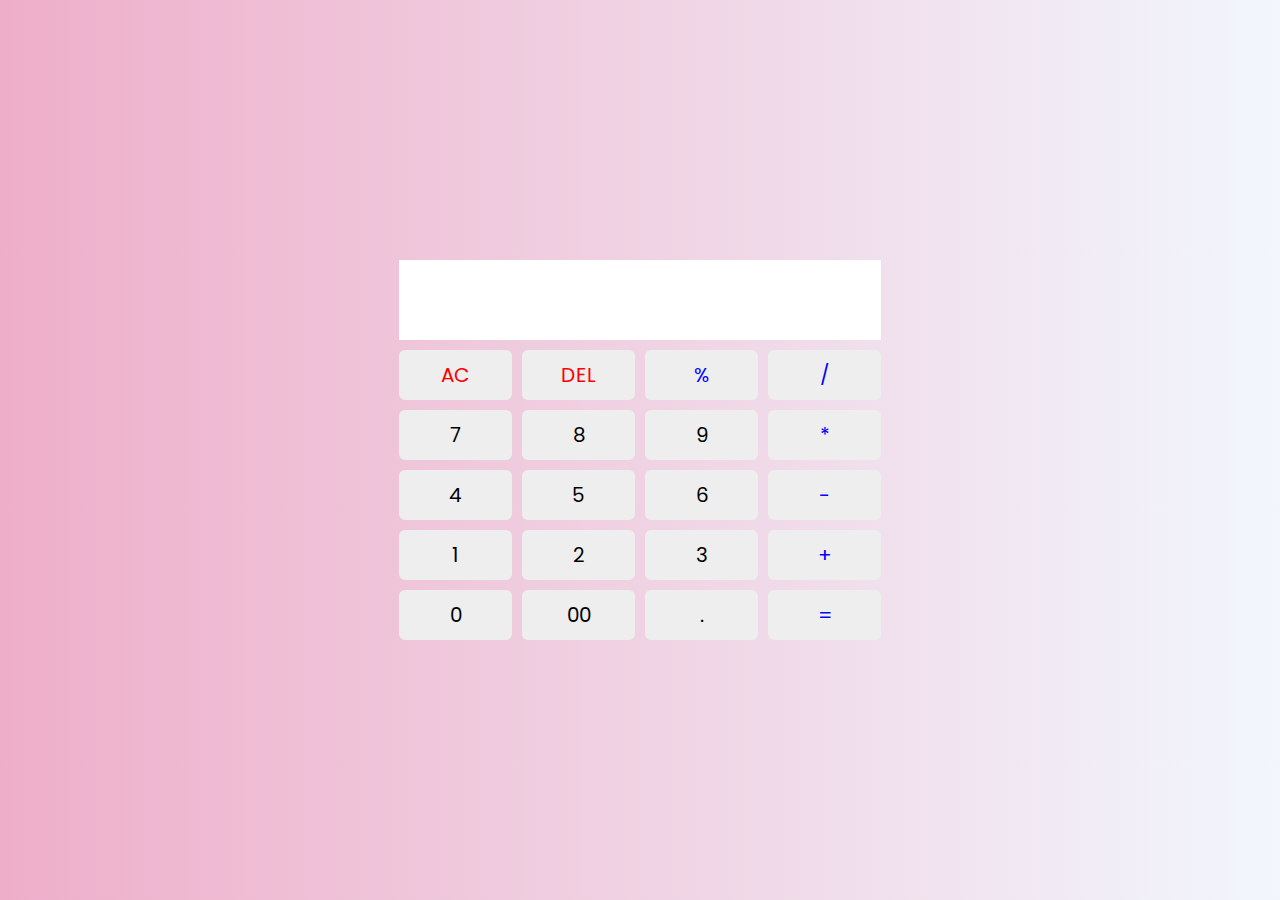
<file: LEVEL 1/Level 1 Task 3 Calculator/index.html>
<!DOCTYPE html>
<html lang="en">
<head>
    <meta charset="UTF-8">
    <meta name="viewport" content="width=device-width, initial-scale=1.0">
    <title>Calculator</title>
    <link rel="stylesheet" href="style.css">
    
</head>
<body>
    <div class="=container">
        <input type="text" class="display" />
    <div class="buttons">
        <button class="operator1" data-value="AC">AC</button>
        <button class="operator1" data-value="DEL">DEL</button>
        <button class="operator" data-value="%">%</button>
        <button class="operator" data-value="/">/</button>

        <button data-value="7">7</button>
        <button data-value="8">8</button>
        <button data-value="9">9</button>
        <button class="operator" data-value="*">*</button>

        <button data-value="4">4</button>
        <button data-value="5">5</button>
        <button data-value="6">6</button>
        <button class="operator" data-value="-">-</button>

        <button data-value="1">1</button>
        <button data-value="2">2</button>
        <button data-value="3">3</button>
        <button class="operator" data-value="+">+</button>

        <button data-value="0">0</button>
        <button data-value="00">00</button>
        <button data-value=".">.</button>
        <button class="operator" data-value="=">=</button>
    </div>

    </div>
    <script src="script.js"></script>
</body>
</html>
</file>
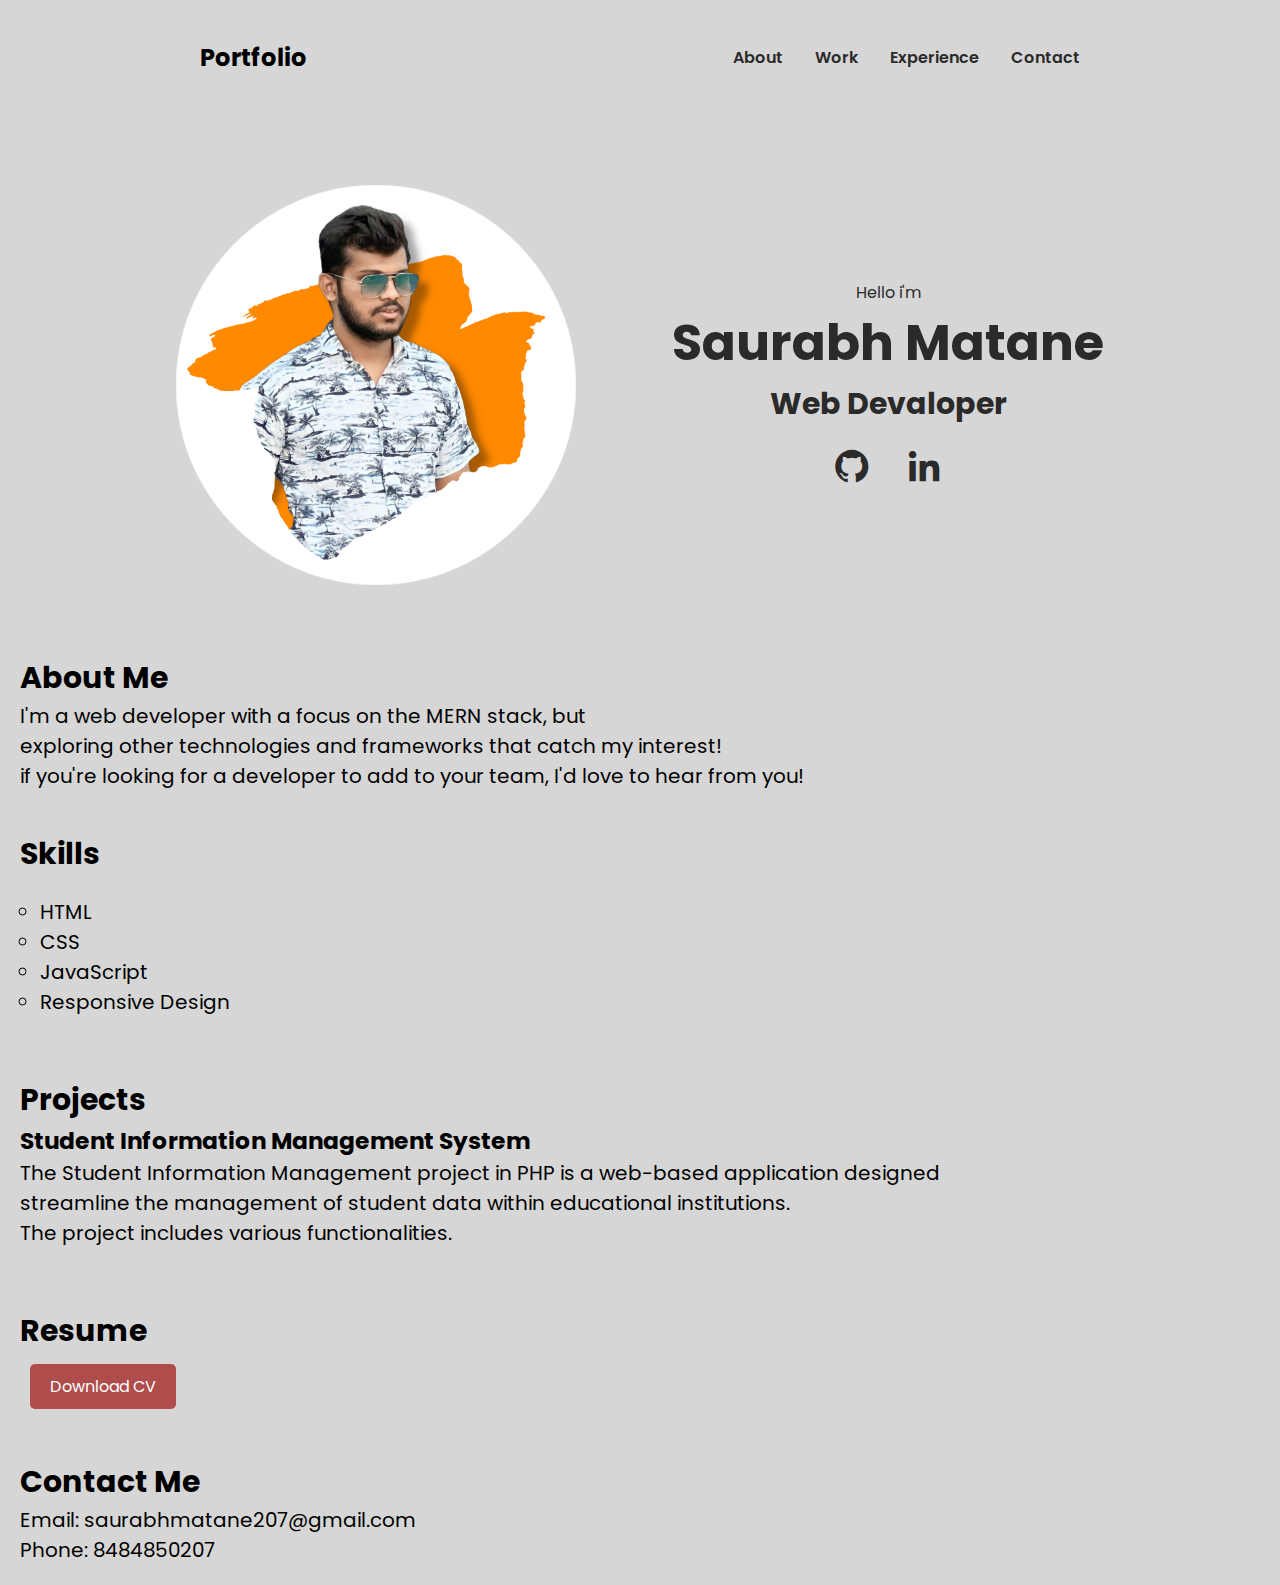
<file: LEVEL 1/Level1 Task 2 Portfolio/index.html>
<!DOCTYPE html>
<html lang="en">

<head>
    <meta charset="UTF-8">
    <meta name="viewport" content="width=device-width, initial-scale=1.0">
    <title>Portfolio</title>
    <link rel="stylesheet" href="style.css">

    <!-- Boxicons CSS -->
    <link href='https://unpkg.com/boxicons@2.1.4/css/boxicons.min.css' rel='stylesheet'>
</head>

<body onload="document.body.style.opacity='1'">
    <div class="hero">
        <div class="nav">
            <div class="logo">
                <h2>Portfolio</h2>
            </div>
            <div class="link">
                <ul>
                    <li><a href="#" class="active">About</a></li>
                    <li><a href="#">Work</a></li>
                    <li><a href="#">Experience</a></li>
                    <li><a href="#">Contact</a></li>
                </ul>
            </div>
        </div>

        <div class="main">
            <img src="img/main1.png" alt="men" class="men">
            <div class="main-detil">
                <p>Hello i'm</p>
                <h1>Saurabh Matane</h1>
                <h4>Web Devaloper</h4>

                

                <div class="social">
                    <a href="https://github.com/rider207" target="_blank"><i class='bx bxl-github'></i></a>
                    <a href="https://www.linkedin.com/in/saurabh-matane-r500207" target="_blank"><i class='bx bxl-linkedin'></i></a>
                </div>
            </div>
        </div>
        <br><br>


        <section id="about">
            <h2>About Me</h2>
            
            <p>I'm a web developer with a focus on the MERN stack, but <br> exploring other technologies and frameworks that catch my interest! <br>if you're looking for a developer to add to your team, I'd love to hear from you!</p>
          </section>
        
          <!-- Skills Section -->
          <section id="skills">
            <h2>Skills</h2>
            <ul type="circle">
              <li>HTML</li>
              <li>CSS</li>
              <li>JavaScript</li>
              <li>Responsive Design</li>
            </ul>
          </section>
        
          <!-- Projects Section -->
          <section id="projects">
            <h2>Projects</h2>
            <div class="project">
              <h3>Student Information Management System</h3>
            
              <p> The Student Information Management project in PHP is a web-based application designed <br> streamline the management of student data within educational institutions. <br>
                The project includes various functionalities.</p>
            </div>
           
          </section>
        
          <!-- Resume Section -->
          <section id="resume">
            <h2>Resume</h2>
            <a href="https://drive.google.com/file/d/1PXk0Jhq8f6Cw_eIOBAUyHN7WurtzoMqd/view?usp=drive_link" target="_blank"><button class="btn1">Download CV</button></a>
          </section>
        
          <!-- Contact Section -->
          <section id="contact">
            <h2>Contact Me</h2>
            <p>Email: saurabhmatane207@gmail.com</p>
            <p>Phone: 8484850207</p>
           </section>
       
</body>

</html>
</file>
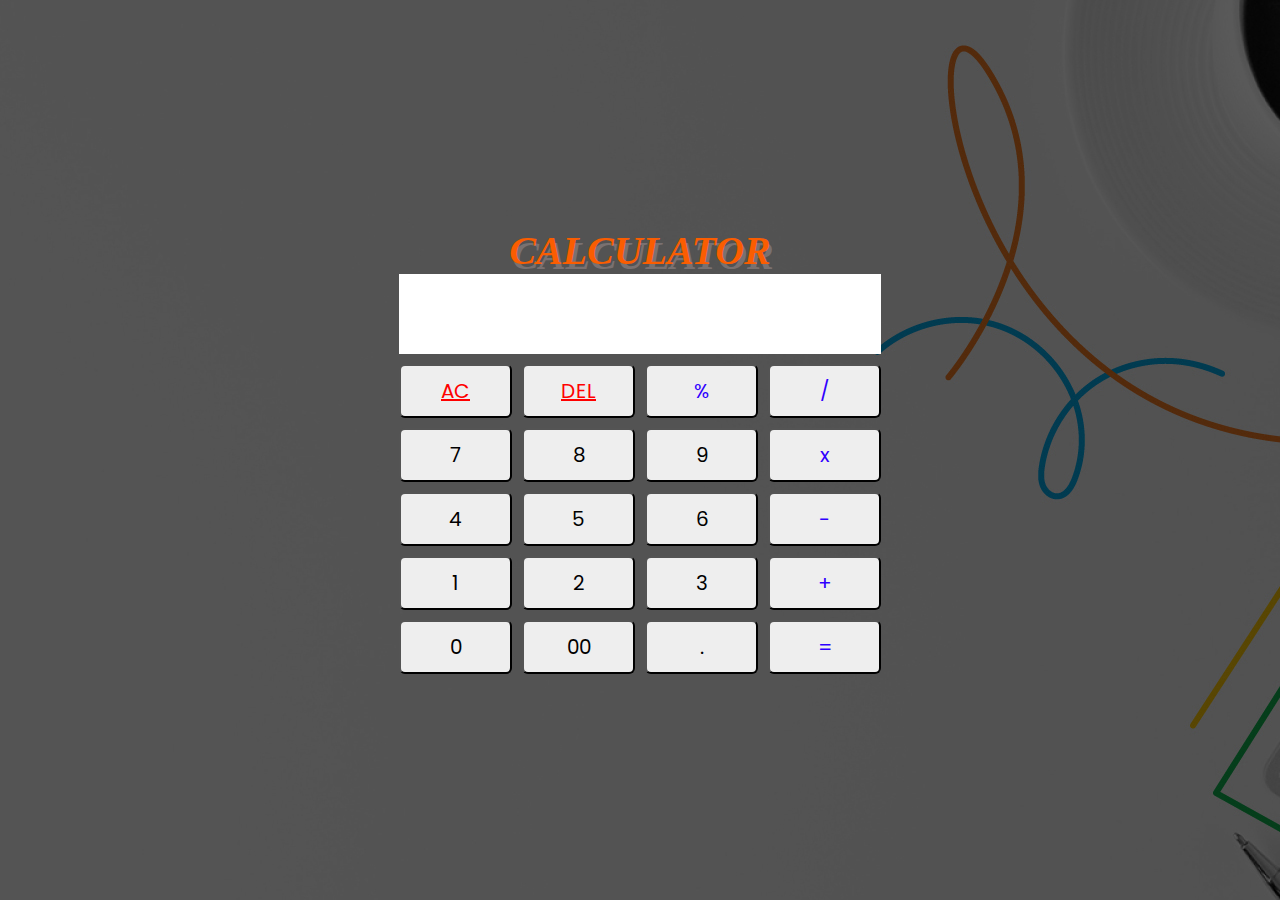
<file: LEVEL 1/Task 3 Calculator/index.html>
<!DOCTYPE html>
<html lang="en">
<head>
    <meta charset="UTF-8">
    <meta name="viewport" content="width=device-width, initial-scale=1.0">
    <title>Calculator</title>
    <link rel="stylesheet" href="style.css">
</head>
<body>
    
    <div class="=container">
        <h1 class="head">CALCULATOR</h1>
        <input type="text" class="display" />
    <div class="buttons">
        <button class="operator1" data-value="AC">AC</button>
        <button class="operator1" data-value="DEL">DEL</button>
        <button class="operator" data-value="%">%</button>
        <button class="operator" data-value="/">/</button>

        <button data-value="7">7</button>
        <button data-value="8">8</button>
        <button data-value="9">9</button>
        <button class="operator" data-value="*">x</button>

        <button data-value="4">4</button>
        <button data-value="5">5</button>
        <button data-value="6">6</button>
        <button class="operator" data-value="-">-</button>

        <button data-value="1">1</button>
        <button data-value="2">2</button>
        <button data-value="3">3</button>
        <button class="operator" data-value="+">+</button>

        <button data-value="0">0</button>
        <button data-value="00">00</button>
        <button data-value=".">.</button>
        <button class="operator" data-value="=">=</button>
    </div>

    </div>
    <script src="script.js"></script>
</body>
</html>
</file>
<file: LEVEL 1/Level 1 Task 3 Calculator/style.css>
@import url('https://fonts.googleapis.com/css2?family=Baumans&family=Poppins:ital,wght@0,100;0,200;0,300;0,400;0,500;0,600;0,700;0,800;0,900;1,100;1,200;1,300;1,400;1,500;1,600;1,700;1,800;1,900&display=swap');
*{
    margin: 0;
    padding: 0;
    box-sizing: border-box;
    font-family: "poppins",sans-serif;
   
}

body {
height: 100vh;
display: flex;
align-items: center;
justify-content: center;
background: linear-gradient(90deg, rgba(238,174,202,1) 0%, rgba(148,187,233,0.12529002320185612) 100%);
}

.container {
    position: relative;
    max-width: 300px;
    width: 100%;
    border-radius: 12px;
    padding: 10px 20px 20px;
    background:#fff;
    box-shadow: 0 5px 10px rgba(0, 0, 0, 0.05);
}

.display {
    height: 80px;
    width: 100%;
    outline: none;
    border: none;
    text-align: right;
    margin-bottom: 10px;
    font-size: 25px;
    color: aquamarine;
    pointer-events: none;
    
}

.buttons {
    display: grid;
    grid-gap: 10px;
    grid-template-columns: repeat(4, 1fr);
}

.buttons button {
    padding: 10px;
    border-radius: 6px;
    border: none;
    font-size: 20px;
    cursor: pointer;
    background-color: #eee;
}
.buttons button:active{
    transform: scale(0.99);
}

.operator{
    color: rgb(4, 0, 255);
}

.operator1{
    color: rgb(255, 0, 0);
}
</file>
<file: LEVEL 1/Level1 Task 2 Portfolio/style.css>
@import url('https://fonts.googleapis.com/css2?family=Poppins:wght@200;300;500;600;700;900&display=swap');

* {
    margin: 0;
    padding: 0;
    font-family: 'Poppins', sans-serif;
}

body {
    background-color: rgba(92, 90, 90, 0.247);
    opacity: 0;
    transition: opacity 2s;
}

.hero {
    width: 100%;
    height: 100vh;

}

.nav {
    display: flex;
    justify-content: space-between;
    align-items: center;
    padding: 40px 200px;
}

.nav .link ul {
    display: flex;
    align-items: center;
    justify-content: center;
    gap: 2rem;
    list-style: none;
}

.nav .link ul a {
    text-decoration: none;
    color: #2a2a2a;
    font-weight: 600;
    transition: all 2000ms ease-in-out;
}

ul a .active {
    color: #f4637b;
}

.nav .link ul a:hover {
    color: #f4637b;
}

.main {
    display: flex;
    align-items: center;
    justify-content: center;
    gap: 6rem;
    margin-top: 70px;

}

.main .men {
    width: 400px;
    transition: all 2000ms ease;
    cursor: pointer;
}

.main .men:hover{
    transform: scale(1.3);
}

.main .main-detil {
    text-align: center;
    color: #2a2a2a;
}

.main .main-detil h1 {
    font-size: 50px;

}

.main .main-detil h4 {
    font-size: 30px;
    margin-bottom: 20px;
}



.social i {
    color: #2a2a2a;
    font-size: 40px;
    margin: 0px 14px;
    transition: all 2000ms ease-in-out;
    cursor: pointer;
}

.social i:hover {
    color: #f4637b;
}





#about{
    
    font-size: 20px;
    color: black;
    
    padding: 20px;
  
}
#skills{
    
        font-size: 20px;
        color: black;
        
        padding: 20px;
      
}
#skills ul {
    font-size: 20px;
    color: black;
    
    padding: 20px;
  }


#projects {
    font-size: 20px;
    color: #000000;
    padding: 20px;
  }
  
  .project {
    max-width: 100%;
    font-size: 20px;
    color: black;
    margin-bottom: 20px;
  }
  
  .project img {
    
    max-width: 100%;
    height: auto;
  }
  
  #resume {
    font-size: 20px;
    color: black;
    padding: 20px;
  }
  
  .btn1 {
    display: inline-block;
    padding: 10px 20px;
    margin: 10px;
    border: none;
    border-radius: 5px;
    background-color: #af4c4c; /* Green */
    color: white;
    text-decoration: none;
    font-size: 16px;
    cursor: pointer;
  }
  
  .btn1:hover {
    background-color: #e2fa07;
    color: black;
  }


  #contact {
    font-size: 20px;
    color: black;
    
    padding: 20px;
  }
</file>
<file: LEVEL 1/Task 3 Calculator/style.css>
@import url('https://fonts.googleapis.com/css2?family=Baumans&family=Poppins:ital,wght@0,100;0,200;0,300;0,400;0,500;0,600;0,700;0,800;0,900;1,100;1,200;1,300;1,400;1,500;1,600;1,700;1,800;1,900&display=swap');

*{
    margin: 0;
    padding: 0;
    box-sizing: border-box;
    font-family: "poppins",sans-serif;
   
}

body {
height: 100vh;
display: flex;
align-items: center;
justify-content: center;
background-image: url('bgc.jpg' );
}



.head{
    
        font-family: "Yesteryear", cursive;
        font-size: 40px;
        font-style:italic;
        text-align: center;
        color: rgb(250, 93, 1);
        text-shadow: 3px 5px #797171;
        transition: all 2000ms ease;
        
        cursor: pointer;
      
}
.head:hover{
    transform: scale(1.5);
    
}


.container {
    position: relative;
    max-width: 300px;
    width: 100%;
    border-radius: 12px;
    padding: 10px 20px 20px;
    background:#ebebeb1e;
    box-shadow: 0 5px 10px rgba(0, 0, 0, 0.05);
}

.display {
    height: 80px;
    width: 100%;
    outline: none;
    border: none;
    text-align: right;
    margin-bottom: 10px;
    font-size: 25px;
    color: rgb(7, 7, 7);
    pointer-events: none;
    
}

.buttons {
    display: grid;
    grid-gap: 10px;
    grid-template-columns: repeat(4, 1fr);
}

.buttons button {
    padding: 10px;
    border-radius: 6px;
    border: solid none;
    font-size: 20px;
    cursor: pointer;
    background-color: #eee;
}
.buttons button:active{
    transform: scale(0.99);
}

.operator{
    color: rgb(47, 0, 255);
}

.operator1{
    color: rgb(255, 0, 0);
    text-decoration: underline ;
}
.operator1:hover{
    color: #ffa702;
}
</file>
